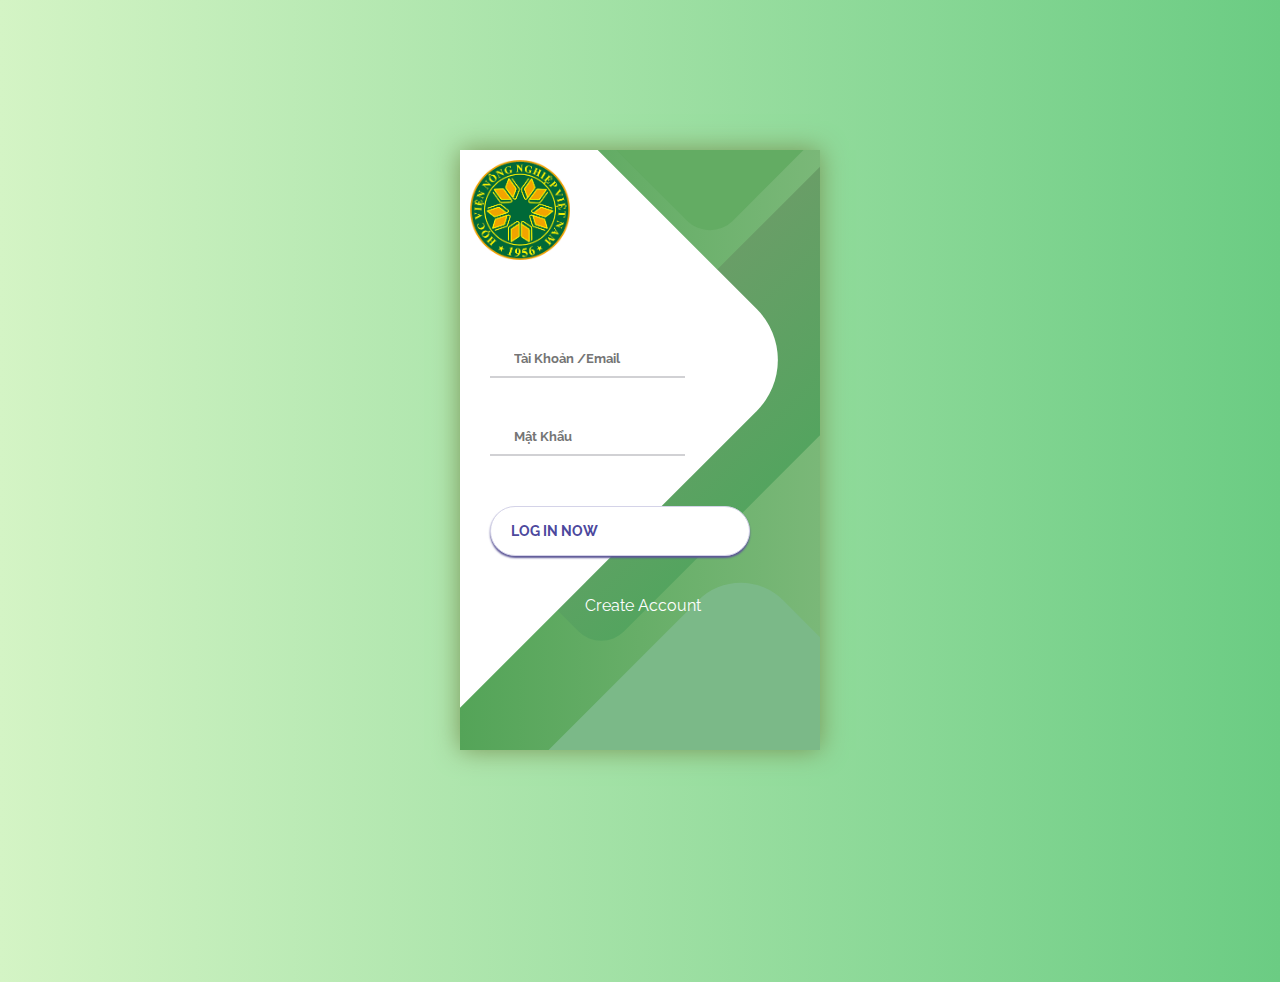
<file: index.html>
<!DOCTYPE html>
<html lang="en">
  <head>
    <meta charset="UTF-8" />
    <meta name="viewport" content="width=device-width, initial-scale=1.0" />
    <link rel="login__icon" href="" />
    <link
      rel="stylesheet"
      href="https://cdnjs.cloudflare.com/ajax/libs/font-awesome/6.1.1/css/all.min.css"
      integrity="sha512-KfkfwYDsLkIlwQp6LFnl8zNdLGxu9YAA1QvwINks4PhcElQSvqcyVLLD9aMhXd13uQjoXtEKNosOWaZqXgel0g=="
      crossorigin="anonymous"
      referrerpolicy="no-referrer"
    />
    <link rel="stylesheet" href="style/main.css" />
    <title>Login</title>
  </head>
  <body>
    <div class="container">
      <div class="screen">
        <div class="screen__content">
          <div class="img"><img src="img/vnua.png" alt="" /></div>
          <form class="login">
            <div class="login__field">
              <i class="login__icon fas fa-user"></i>
              <input
                type="text"
                class="login__input"
                placeholder="Tài Khoản /Email"
              />
            </div>
            <div class="login__field">
              <i class="login__icon fas fa-lock"></i>
              <input
                type="password"
                class="login__input"
                placeholder="Mật Khẩu "
              />
            </div>
            <button
              class="button login__submit"
              type="button"
              onclick="login()"
            >
              <span class="button__text">Log In Now</span>
              <i class="button__icon fas fa-chevron-right"></i>
            </button>
          </form>
          <div class="create_account">
            <a href="register.html"> Create Account</a>
          </div>
        </div>
        <div class="screen__background">
          <span
            class="screen__background__shape screen__background__shape4"
          ></span>
          <span
            class="screen__background__shape screen__background__shape3"
          ></span>
          <span
            class="screen__background__shape screen__background__shape2"
          ></span>
          <span
            class="screen__background__shape screen__background__shape1"
          ></span>
        </div>
      </div>
    </div>
  </body>
</html>
</file>
<file: style/main.css>
@import url("https://fonts.googleapis.com/css?family=Raleway:400,700");

* {
  box-sizing: border-box;
  margin: 0;
  padding: 0;
  font-family: Raleway, sans-serif;
}

body {
  background: linear-gradient(90deg, #d4f4c5, #6bcc83);
}

.container {
  display: flex;
  align-items: center;
  justify-content: center;
  min-height: 100vh;
}

.screen {
  background: linear-gradient(90deg, #54a458, #7ab878);
  position: relative;
  height: 600px;
  width: 360px;
  box-shadow: 0px 0px 24px #7a9656;
}

.screen__content {
  z-index: 1;
  position: relative;
  height: 100%;
}
.img {
  margin-top: 10px;
  width: 360px;
  margin-left: 10px;
  height: 110px;
}
img {
  width: 100px;
  height: 100px;
  align-content: center;
  display: inline-block;
}
.screen__background {
  position: absolute;
  top: 0;
  left: 0;
  right: 0;
  bottom: 0;
  z-index: 0;
  -webkit-clip-path: inset(0 0 0 0);
  clip-path: inset(0 0 0 0);
}

.screen__background__shape {
  transform: rotate(45deg);
  position: absolute;
}

.screen__background__shape1 {
  height: 520px;
  width: 520px;
  background: #fff;
  top: -50px;
  right: 120px;
  border-radius: 0 72px 0 0;
}

.screen__background__shape2 {
  height: 220px;
  width: 220px;
  background: #63ac63;
  top: -172px;
  right: 0;
  border-radius: 32px;
}

.screen__background__shape3 {
  height: 540px;
  width: 190px;
  background: linear-gradient(270deg, #54a45f, #699e67);
  top: -24px;
  right: 0;
  border-radius: 32px;
}

.screen__background__shape4 {
  height: 400px;
  width: 200px;
  background: #7bb988;
  top: 420px;
  right: 50px;
  border-radius: 60px;
}

.login {
  width: 320px;
  padding: 30px;
  padding-top: 50px;
}

.login__field {
  padding: 20px 0px;
  position: relative;
}

.login__icon {
  position: absolute;
  top: 30px;
  color: #7ab575;
}

.login__input {
  border: none;
  border-bottom: 2px solid #d1d1d4;
  background: none;
  padding: 10px;
  padding-left: 24px;
  font-weight: 700;
  width: 75%;
  transition: 0.2s;
}

.login__input:active,
.login__input:focus,
.login__input:hover {
  outline: none;
  border-bottom-color: #679e79;
}

.login__submit {
  background: #fff;
  font-size: 14px;
  margin-top: 30px;
  padding: 16px 20px;
  border-radius: 26px;
  border: 1px solid #d4d3e8;
  text-transform: uppercase;
  font-weight: 700;
  display: flex;
  align-items: center;
  width: 100%;
  color: #4c489d;
  box-shadow: 0px 2px 2px #5c5696;
  cursor: pointer;
  transition: 0.2s;
}
.create_account {
  margin-top: 10px;
  align-content: center;
}
.create_account a {
  text-decoration: none;
  font-size: 1em;
  color: white;
  margin-left: 125px;
}

.create_account a:hover {
  text-align: center;
  margin-left: -10px;
  display: block;
  transform: scale(1.5);
  color: blue;
}
.login__submit:active,
.login__submit:focus,
.login__submit:hover {
  border-color: #6a679e;
  outline: none;
}

.button__icon {
  font-size: 24px;
  margin-left: auto;
  color: #7875b5;
}

.social-login {
  position: absolute;
  height: 140px;
  width: 160px;
  text-align: center;
  bottom: 0px;
  right: 0px;
  color: #fff;
}

.social-icons {
  display: flex;
  align-items: center;
  justify-content: center;
}

.social-login__icon {
  padding: 20px 10px;
  color: #fff;
  text-decoration: none;
  text-shadow: 0px 0px 8px #7875b5;
}

.social-login__icon:hover {
  transform: scale(1.5);
}
</file>
